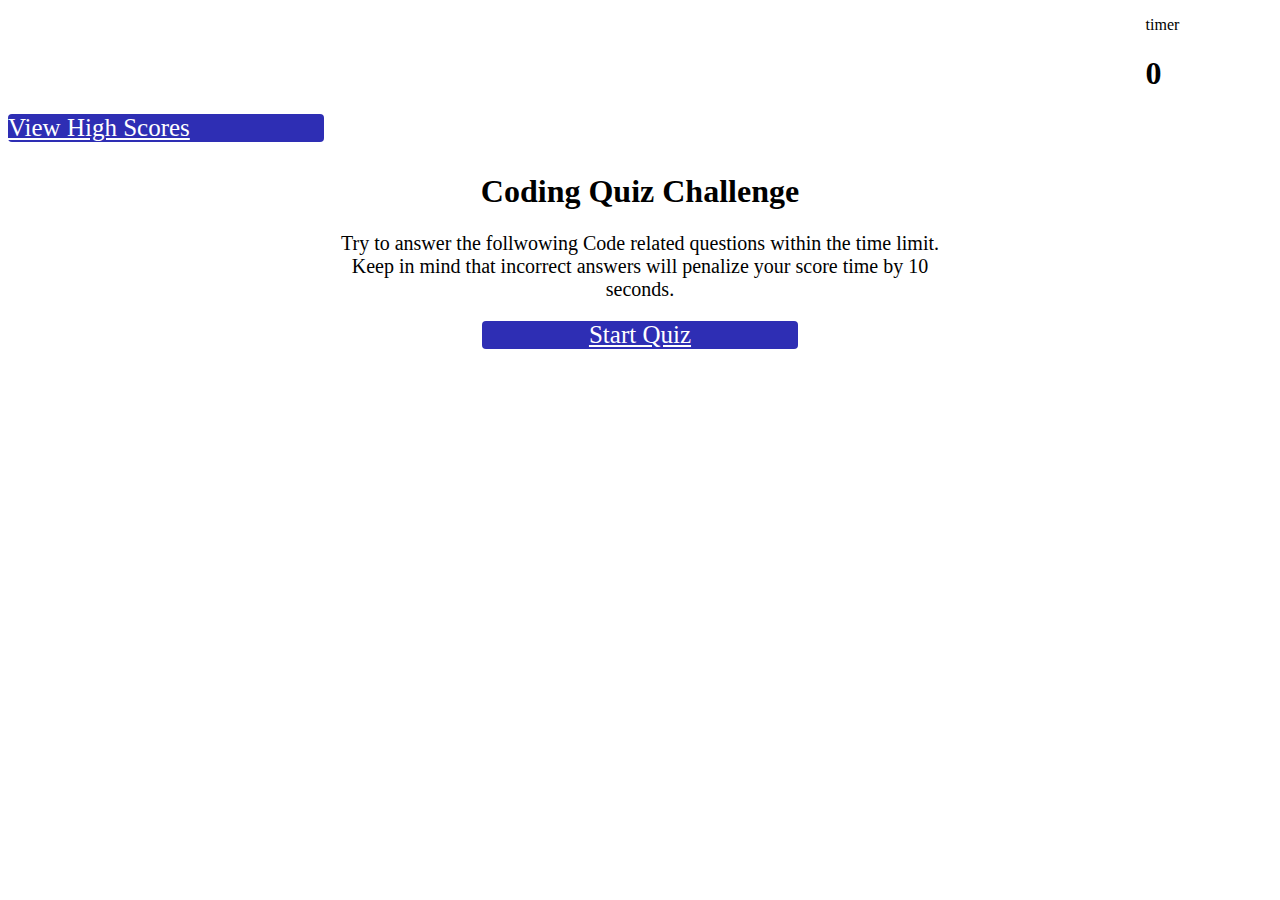
<file: index.html>
<!DOCTYPE html>
<html>
    <head>
        <!--title created-->
        <title>Code Quiz</title>
        <meta charset="UTF-8"/>
        <meta name="viewport" content="width=device-width, initial-scale=1"/>
        <link rel="stylesheet" type="text/css" href="style.css"/>
    </head>
    <body>
        <!--header created containing timer-->
        <header class="huditem">
            <p class="hudprefix">
                timer
            </p>
            <h1 class="hudmaintext" id="timer">
                0
            </h1>
            <!--link created to high score section of webpage-->
            <a href="highscores.html" id="highscorebtn"
                class="btn">View High Scores</a>
        </header>

        <div class="container">
            <div id="home">
                <!--h1 header and quiz description added-->
                <h1> Coding Quiz Challenge</h1>
                <p id="paragraph">Try to answer the follwowing Code related questions 
                    within the time limit. Keep in mind that incorrect answers 
                    will penalize your score time by 10 seconds. 
                </p>
                <!--strart quiz link created to begin-->
                <a href="game.html" class="btn">Start Quiz</a>
                
        </div>
<!--link to script file created-->
        <script src="script.js"></script>
    </body>

   

</html>
</file>
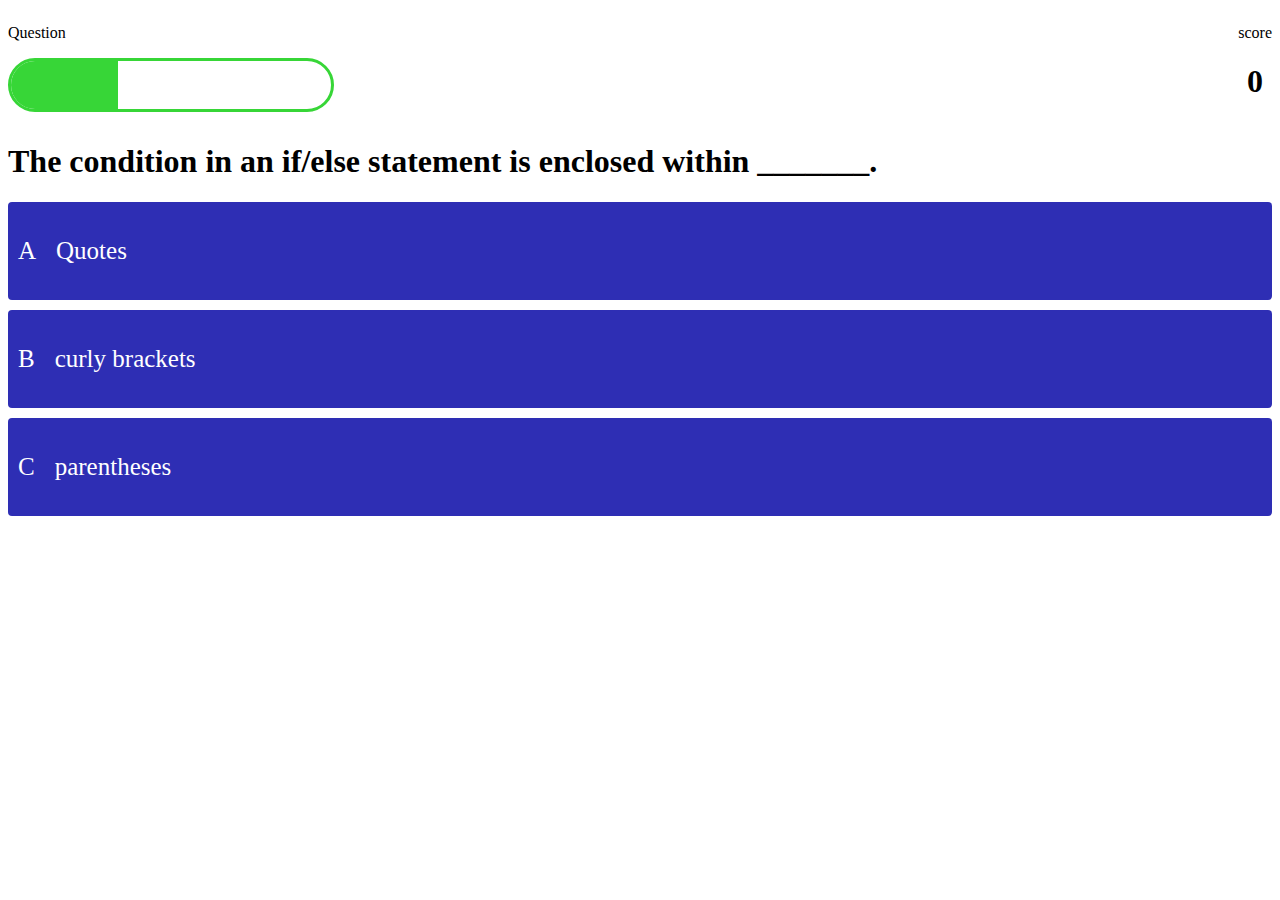
<file: game.html>
<!DOCTYPE html>
<html lang="en">
    <head>
        <!--title created-->
        <title>Quiz Page</title>
        <meta charset="UTF-8"/>
        <meta name="viewport" content="width=device-width, initial-scale=1"/>
        <link rel="stylesheet" type="text/css" href="style.css"/>
        <link rel="stylesheet" type="text/css" href="game.css"/>
       
    </head>
    <!--body created for main page content-->
    <body>
        <div class="container">
            <div id="game">
                <div id="hud">
                    <div class="hud-item">
                        <p id="progresstext" class="hud-prefix">
                            Question
                        </p>
                        <!--ID for progress bar -->
                        <div id="progressbar">
                            <div id="progressbarfull"> </div>
                        </div>
                    </div>
                    <div class="hud-item">
                        <p class="hud-prefix">
                            score
                        </p>
                        <h1 class="hud-main-text" id="score">
                            0
                        </h1>
                    </div>
                    </div>
                    <!--ID for quiz questions added-->
                    <h1 id="question">Commonly Used Data Types does NOT include?</h1>
                    <!--class for answer choices -->
                    <div class="choicecontainer">
                        <p class="choiceprefix">A</p>
                        <!--class and ID added for answer choices -->
                        <p class="choicetext" id="1">choice 1</p>
                    </div>
    
                    <div class="choicecontainer">
                    <p class="choiceprefix">B</p>
                    <p class="choicetext" id="2">choice 2</p>
                    </div>
    
                    <div class="choicecontainer">
                    <p class="choiceprefix">C</p>
                    <p class="choicetext" id="3">choice 3</p>
                    </div>
                </div>

        </div>  
    <!--link for script file-->
        <script src="script.js"></script>
    </body>
    <!--end of body tag-->
</html>
</file>
<file: style.css>
#home {
    text-align: center;
}

#paragraph{
    font-size: 20px;
    margin-left: 25%;
    margin-right: 25%;
}
.hudprefix,
.hudmaintext {
    margin-left: 90%;
    
}
#highscorebtn{
    margin-right: 90%;
}
.btn{
    display: inline-block;
    margin-bottom: 10px;
    width: 25%;
    border-radius: 4px;
    background: rgb(46, 46, 180);
    font-size: 25px;
    color: white;
}
.btn:hover{
    cursor: pointer;
    transform: scale(1.02);
    box-shadow: 0 5px 5px 0 rgb(46, 46, 180);
</file>
<file: game.css>
.choicecontainer{
  display: flex;
  margin-bottom: 10px;
  width: 100%;
  border-radius: 4px;
  background: rgb(46, 46, 180);
  font-size: 25px;
  
}
.choiceprefix{
    padding: 10px;
    color: white;
}
.choicetext{
    padding: 10px;
    color: white;
    width: 100%;
}
 #hud{
     display: flex;
     justify-content: space-between;
 }

.choicecontainer:hover{
    cursor: pointer;
    transform: scale(1.02);
    box-shadow: 0 5px 5px 0 rgb(46, 46, 180);
}
.correct{
    background: linear-gradient(32deg,green 0%, lightgreen 100%);
}
.incorrect{
    background: linear-gradient(32deg,red    0%, rgb(190, 118, 118) 100%);
}

.hudprefix{
    text-align: center;
    font-size: 10px;
}
.hud-main-text{
    text-align: center;
}
#progressbar{
    width: 20rem;
    height: 3rem;
    border: .2rem solid rgb(55, 214, 55);
    margin-top: 5px;
    border-radius: 50px;
    overflow: hidden;
}
#progressbarfull{
    height: 100%;
    background: rgb(55, 214, 55);
    width: 0%;

}
</file>
